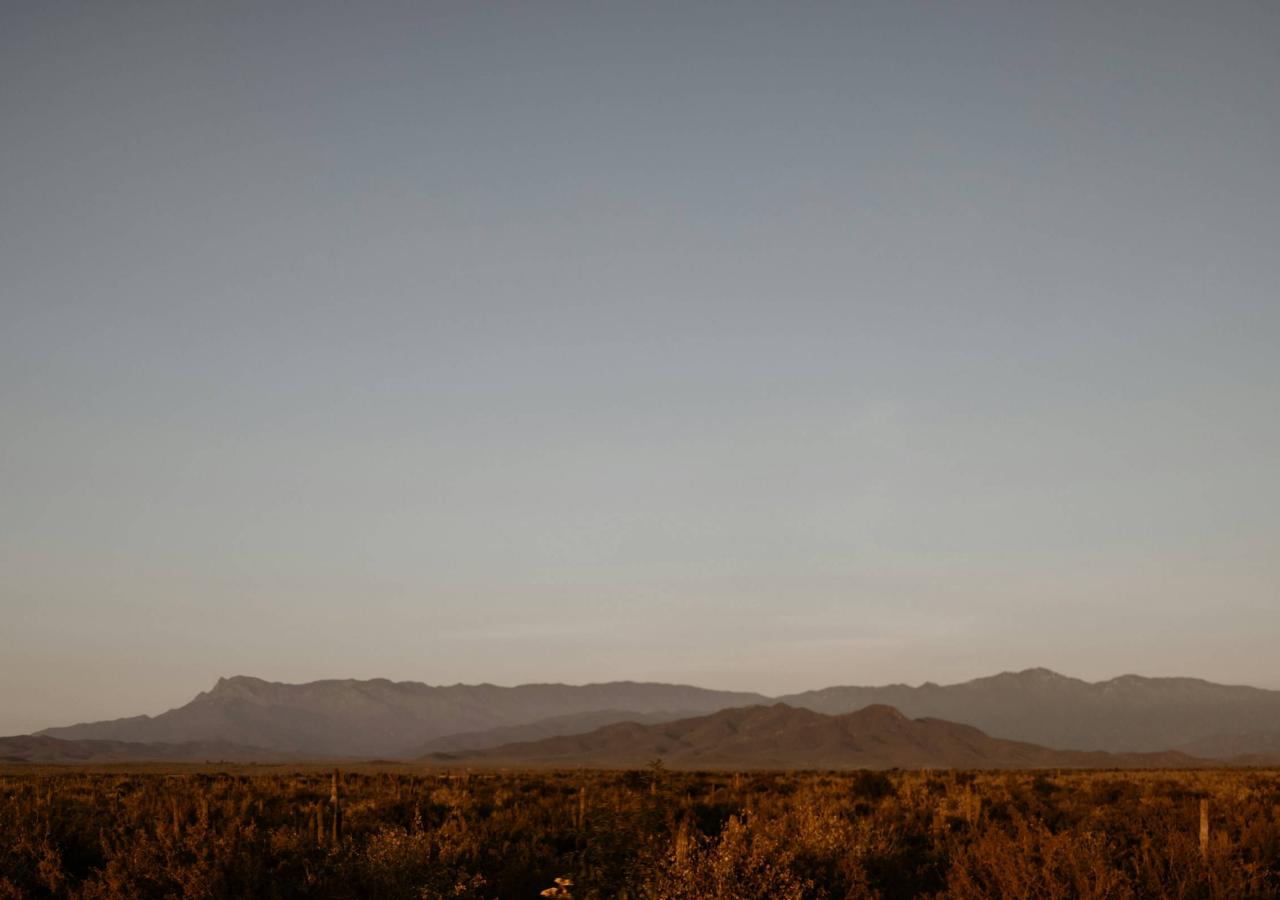
<file: datenschutz.html>
<!DOCTYPE html>
<html lang="de">
  <head>
    <meta charset="UTF-8" />
    <meta name="viewport" content="width=device-width, initial-scale=1.0" />
    <title>Datenschutz - El Pollo Loco</title>
    <link rel="stylesheet" href="style.css" />
  </head>
  <body></body>
</html>
</file>
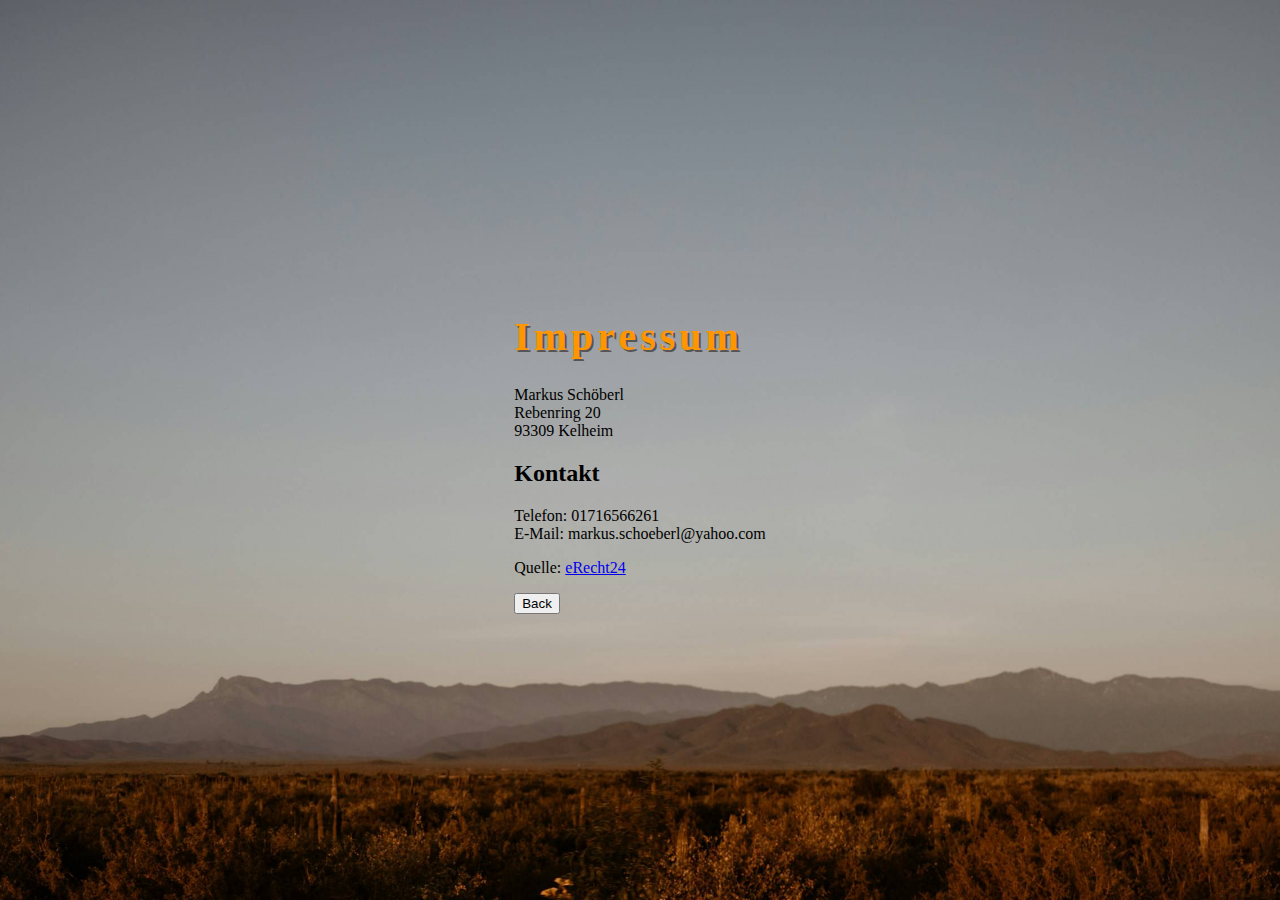
<file: impressum.html>
<!DOCTYPE html>
<html lang="de">
  <head>
    <meta charset="UTF-8" />
    <meta name="viewport" content="width=device-width, initial-scale=1.0" />
    <title>Impressum - El Pollo Loco</title>
    <link rel="stylesheet" href="style.css" />
  </head>
  <body>
    <div>
      <h1>Impressum</h1>
      <p class="impressum-text">
        Markus Sch&ouml;berl<br />
        Rebenring 20<br />
        93309 Kelheim
      </p>

      <h2>Kontakt</h2>
      <p class="impressum-text">
        Telefon: 01716566261<br />
        E-Mail: markus.schoeberl@yahoo.com
      </p>

      <p class="impressum-text">
        Quelle: <a href="https://www.e-recht24.de">eRecht24</a>
      </p>
      <button class="impressum-btn" onclick="window.location.href='index.html'">
        Back
      </button>
    </div>
  </body>
</html>
</file>
<file: style.css>
body {
  display: flex;
  flex-direction: column;
  justify-content: center;
  align-items: center;
  height: 100vh;
  margin: 0;
  background-image: url("assets/background/background-img.jpg");
  background-repeat: no-repeat;
  background-size: cover;
  background-position: center center;
  background-attachment: fixed;
  font-family: "Fruktur";
  font-weight: 400;
}

canvas {
  background-color: black;
}

h1 {
  letter-spacing: 0.1em;
  font-size: 2.5em;
  color: #ff9600;
  text-shadow: 2px 2px 0 #555;
}

.button-container {
  margin-top: 2em;
  width: 100vh;
  display: flex;
  align-items: center;
  justify-content: center;
  gap: 2em;
}

.menu-button,
#close-story-dialog,
#close-controls-dialog {
  font-family: "Fruktur";
  font-weight: 400;
  font-size: 1.4em;
  background-color: #ff9600;
  border-radius: 10px;
  padding: 0.4em 1.5em;
  display: flex;
  align-items: center;
  justify-content: center;
  text-align: center;
  border: none;
  cursor: pointer;
}

.menu-button:hover,
#close-story-dialog:hover,
#close-controls-dialog {
  background-color: #d88107;
}

dialog {
  width: 70vw;
  max-width: 500px;
  padding: 2rem;
  border: none;
  border-radius: 10px;
  box-shadow: 0 8px 32px rgba(0, 0, 0, 0.2);
  background-color: #e2c49a;
}

dialog::backdrop {
  background: rgba(0, 0, 0, 0.5);
}

.story-text {
  font-family: "Texturina";
  font-weight: 400;
  margin-bottom: 32px;
}
</file>
